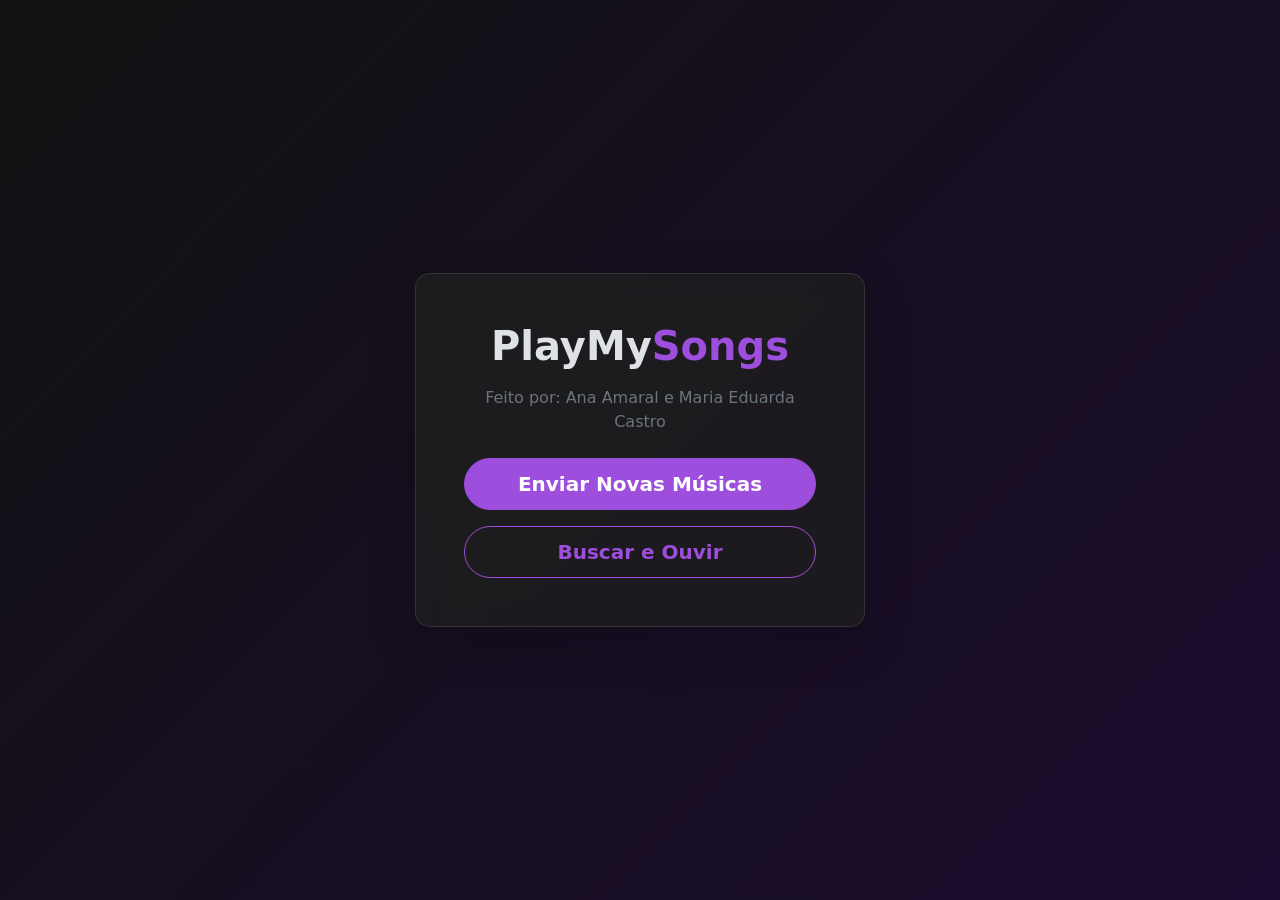
<file: PlayMySongs/src/main/resources/static/index.html>
<!DOCTYPE html>
<html lang="pt-BR" data-bs-theme="dark">
<head>
    <meta charset="UTF-8">
    <title>PlayMySongs - Home</title>
    <link href="https://cdn.jsdelivr.net/npm/bootstrap@5.3.3/dist/css/bootstrap.min.css" rel="stylesheet">
    <link rel="stylesheet" href="css/style.css">
</head>
<body class="d-flex align-items-center justify-content-center">

<div class="glass-card p-5 text-center shadow-lg" style="max-width: 450px; width: 100%;">
    <h1 class="fw-bold mb-3">PlayMy<span class="text-neon">Songs</span></h1>
    <p class="text-secondary mb-4">Feito por: Ana Amaral e Maria Eduarda Castro</p>

    <div class="d-grid gap-3">
        <a href="cadastro.html" class="btn btn-primary btn-lg">Enviar Novas Músicas</a>
        <a href="busca.html" class="btn btn-outline-primary btn-lg">Buscar e Ouvir</a>
    </div>
</div>

</body>
</html>
</file>
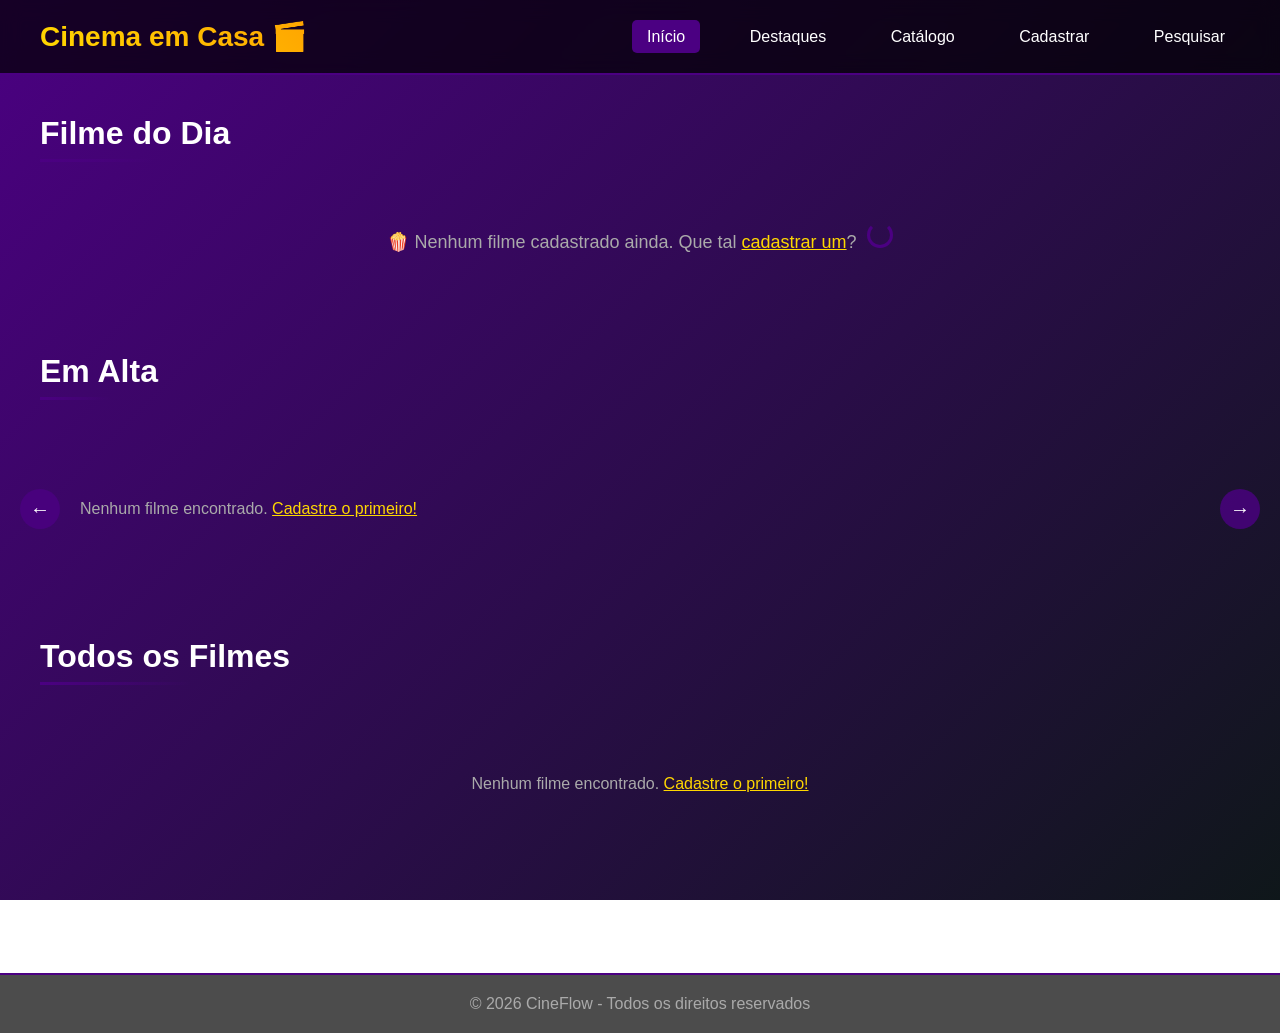
<file: WebMovies/src/main/resources/static/index.html>
<!DOCTYPE html>
<html lang="pt-BR">
<head>
    <meta charset="UTF-8">
    <meta name="viewport" content="width=device-width, initial-scale=1.0">
    <title>Cinema em Casa - Seu Catálogo de Filmes</title>
    <link rel="stylesheet" href="css/index.css">
</head>
<body>
<header>
    <div class="logo">Cinema em Casa 🎬</div>
    <nav>
        <a href="#" class="active">Início</a>
        <a href="#carrossel">Destaques</a>
        <a href="#catalogo">Catálogo</a>
        <a href="/cadastro.html">Cadastrar</a>
        <a href="/pesquisa.html">Pesquisar</a>
    </nav>
</header>

<main>
    <section id="destaque">
        <h2>Filme do Dia</h2>
        <div id="filme-sugerido" class="loading">Carregando sugestão...</div>
    </section>

    <section id="carrossel">
        <h2>Em Alta</h2>
        <div class="carrossel-container">
            <button class="carrossel-btn prev" onclick="rolarCarrossel('left')">←</button>
            <div class="carrossel" id="carrossel-filmes">
                <div class="loading">Carregando filmes...</div>
            </div>
            <button class="carrossel-btn next" onclick="rolarCarrossel('right')">→</button>
        </div>
    </section>

    <section id="catalogo">
        <h2>Todos os Filmes</h2>
        <div class="cards-grid" id="cards-filmes">
            <div class="loading">Carregando catálogo...</div>
        </div>
    </section>
</main>

<footer>
    <p>© 2026 CineFlow - Todos os direitos reservados</p>
</footer>

<script>
    async function carregarFilmes() {
        try {
            const resposta = await fetch("http://localhost:8080/apis/list-keyword?keyword=");

            if (resposta.status === 200) {
                const filmes = await resposta.json();
                return filmes;
            } else {
                console.log("Buscando filmes alternativos...");
                return [];
            }
        } catch (erro) {
            console.error("Erro ao carregar filmes:", erro);
            return [];
        }
    }

    function carregarFilmeAleatorio() {
        const filmeSugerido = document.getElementById("filme-sugerido");

        fetch("http://localhost:8080/apis/random-movie")
            .then(resposta => {
                if (!resposta.ok) throw new Error("Erro ao buscar filme");
                return resposta.json();
            })
            .then(filme => {
                filmeSugerido.innerHTML = `🎬 <strong>Assista ainda hoje:</strong> ${filme.title} (${filme.year})`;
            })
            .catch(erro => {
                filmeSugerido.innerHTML = "🍿 Nenhum filme cadastrado ainda. Que tal <a href='/cadastro.html' style='color: #FFD700;'>cadastrar um</a>?";
            });
    }

    function gerarCards(filmes, tipo = 'carrossel') {
        if (!filmes || filmes.length === 0) {
            return `<div style="grid-column: 1/-1; text-align: center; padding: 40px; color: #aaa;">
                    Nenhum filme encontrado. <a href="/cadastro.html" style="color: #FFD700;">Cadastre o primeiro!</a>
                </div>`;
        }

        let htmlGerado = '';

        for (let filme of filmes) {
            const titulo = filme.title || 'Título não informado';
            const ano = filme.year || 'Ano não informado';
            const genero = filme.category?.nome || 'Gênero não informado';

            let imagemHtml = '';
            if (filme.thumb) {
                imagemHtml = `<img src="/thumbs/${filme.thumb}" alt="${titulo}" loading="lazy">`;
            } else if (filme.poster) {
                imagemHtml = `<img src="/posters/${filme.poster}" alt="${titulo}" loading="lazy">`;
            } else {
                imagemHtml = `<div style="height: 250px; background: #333; display: flex; align-items: center; justify-content: center; color: #666;">
                        🎬<br>Sem imagem
                    </div>`;
            }

            const cartao = tipo === 'carrossel'
                ? `<div class="carrossel-card" onclick="verDetalhes('${titulo}', '${ano}', '${genero}')">
                        ${imagemHtml}
                        <div class="card-info">
                            <h3>${titulo}</h3>
                            <p>${ano}</p>
                        </div>
                       </div>`
                : `<div class="movie-card" onclick="verDetalhes('${titulo}', '${ano}', '${genero}')">
                        ${imagemHtml}
                        <div class="movie-info">
                            <h3>${titulo}</h3>
                            <div class="ano">${ano}</div>
                            <span class="genero">${genero}</span>
                        </div>
                       </div>`;

            htmlGerado += cartao;
        }

        return htmlGerado;
    }

    function verDetalhes(titulo, ano, genero) {
        alert(`🎬 ${titulo}\n📅 ${ano}\n🏷️ ${genero}`);
    }

    function rolarCarrossel(direcao) {
        const carrossel = document.getElementById('carrossel-filmes');
        const quantidadeRolagem = 300;

        if (direcao === 'left') {
            carrossel.scrollLeft -= quantidadeRolagem;
        } else {
            carrossel.scrollLeft += quantidadeRolagem;
        }
    }

    async function carregarTodosFilmes() {
        document.getElementById('carrossel-filmes').innerHTML = '<div class="loading">Carregando...</div>';
        document.getElementById('cards-filmes').innerHTML = '<div class="loading">Carregando...</div>';

        carregarFilmeAleatorio();

        const filmes = await carregarFilmes();

        const carrosselHtml = gerarCards(filmes.slice(0, 10), 'carrossel');
        document.getElementById('carrossel-filmes').innerHTML = carrosselHtml;

        const cardsHtml = gerarCards(filmes, 'grid');
        document.getElementById('cards-filmes').innerHTML = cardsHtml;
    }

    document.addEventListener('DOMContentLoaded', carregarTodosFilmes);
</script>
</body>
</html>
</file>
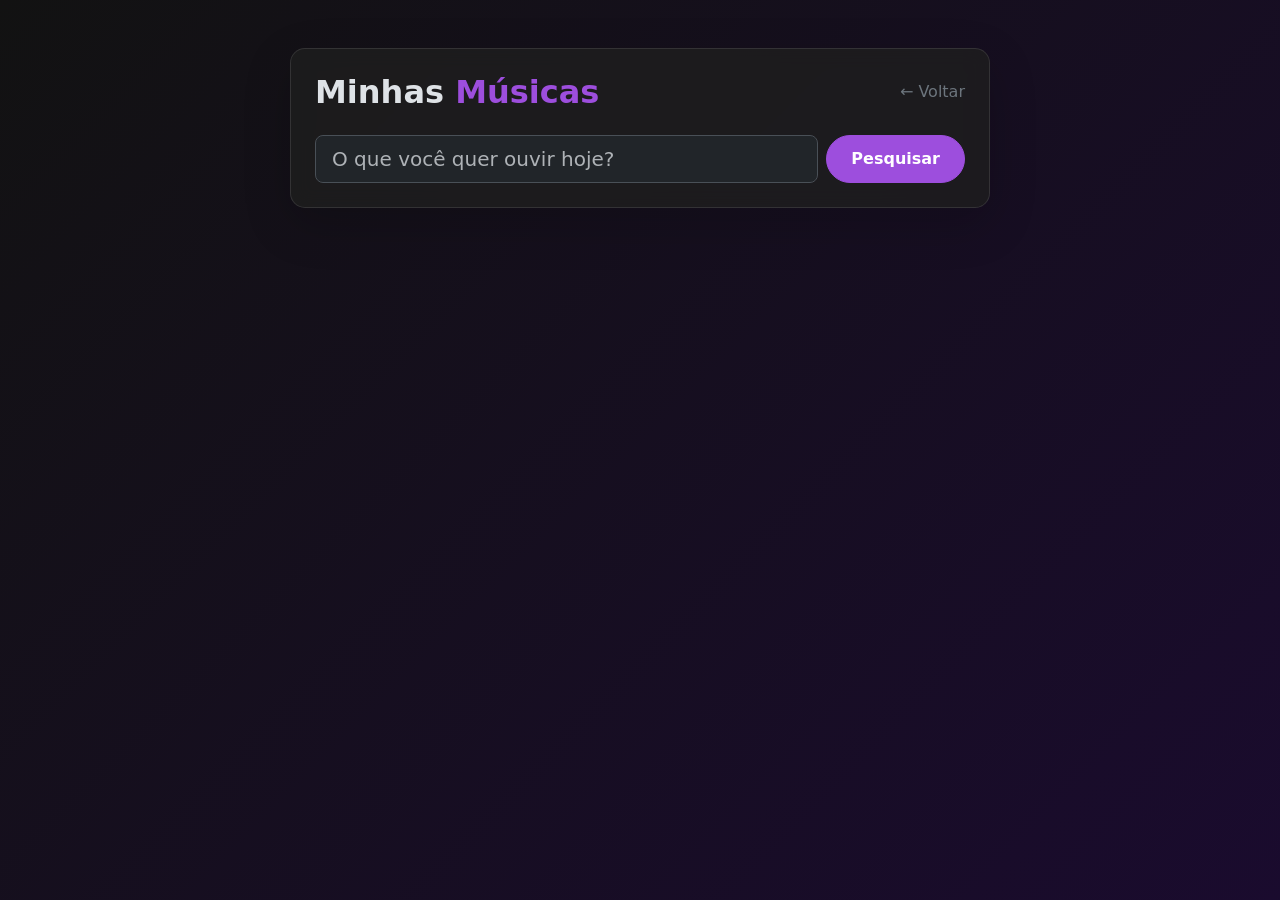
<file: PlayMySongs/src/main/resources/static/busca.html>
<!DOCTYPE html>
<html lang="pt-BR" data-bs-theme="dark">
<head>
    <meta charset="UTF-8">
    <title>Buscar - PlayMySongs</title>
    <link href="https://cdn.jsdelivr.net/npm/bootstrap@5.3.3/dist/css/bootstrap.min.css" rel="stylesheet">
    <link rel="stylesheet" href="css/style.css">
</head>
<body class="d-flex flex-column align-items-center py-5">

<div class="glass-card p-4 shadow-lg mb-4" style="max-width: 700px; width: 90%;">
    <div class="d-flex justify-content-between align-items-center mb-4">
        <h2 class="fw-bold m-0">Minhas <span class="text-neon">Músicas</span></h2>
        <a href="index.html" class="text-secondary text-decoration-none">← Voltar</a>
    </div>

    <form id="formBusca" class="d-flex gap-2">
        <input type="text" class="form-control bg-dark form-control-lg" id="keyword" placeholder="O que você quer ouvir hoje?" required>
        <button type="submit" class="btn btn-primary px-4">Pesquisar</button>
    </form>
</div>

<div class="container" style="max-width: 900px;">
    <div class="row g-4" id="resultadosBusca">
    </div>
</div>

<script src="js/busca.js"></script>
</body>
</html>
</file>
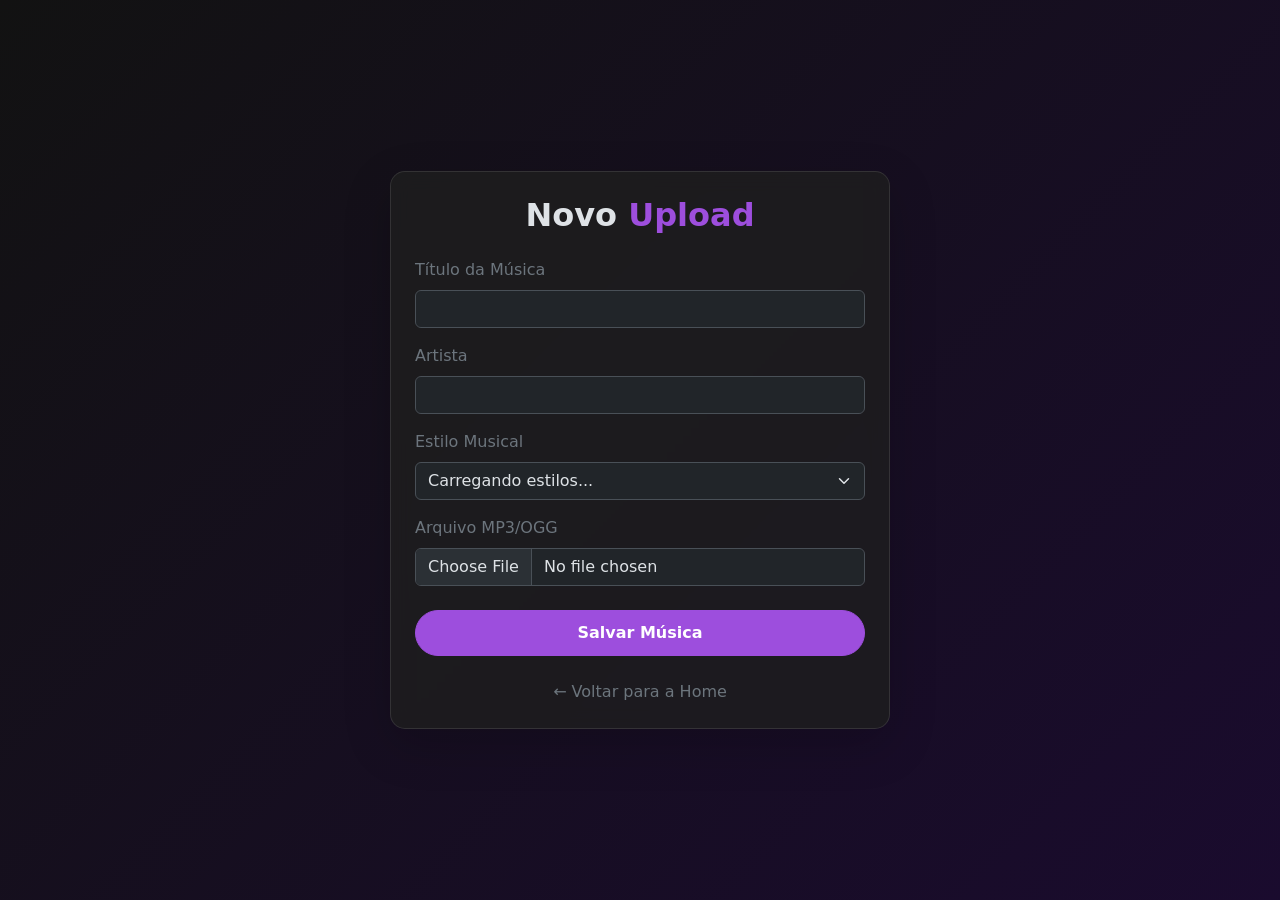
<file: PlayMySongs/src/main/resources/static/cadastro.html>
<!DOCTYPE html>
<html lang="pt-BR" data-bs-theme="dark">
<head>
    <meta charset="UTF-8">
    <title>Upload - PlayMySongs</title>
    <link href="https://cdn.jsdelivr.net/npm/bootstrap@5.3.3/dist/css/bootstrap.min.css" rel="stylesheet">
    <link rel="stylesheet" href="css/style.css">
</head>
<body class="d-flex align-items-center justify-content-center py-5">

<div class="glass-card p-4 shadow-lg" style="max-width: 500px; width: 100%;">
    <h2 class="text-center fw-bold mb-4">Novo <span class="text-neon">Upload</span></h2>

    <form id="formCadastro">
        <div class="mb-3">
            <label for="tituloMusica" class="form-label text-secondary">Título da Música</label>
            <input type="text" class="form-control bg-dark" id="tituloMusica" required>
        </div>
        <div class="mb-3">
            <label for="artista" class="form-label text-secondary">Artista</label>
            <input type="text" class="form-control bg-dark" id="artista" required>
        </div>
        <div class="mb-3">
            <label for="estiloMusical" class="form-label text-secondary">Estilo Musical</label>
            <select class="form-select bg-dark" id="estiloMusical" required>
                <option value="">Carregando estilos...</option>
            </select>
        </div>
        <div class="mb-4">
            <label for="formFile" class="form-label text-secondary">Arquivo MP3/OGG</label>
            <input class="form-control bg-dark" type="file" id="formFile" accept=".mp3, .ogg" required>
        </div>

        <button type="submit" class="btn btn-primary w-100">Salvar Música</button>
    </form>

    <div id="mensagem" class="mt-3"></div>

    <div class="text-center mt-4">
        <a href="index.html" class="text-secondary text-decoration-none">← Voltar para a Home</a>
    </div>
</div>

<script src="js/cadastro.js"></script>
</body>
</html>
</file>
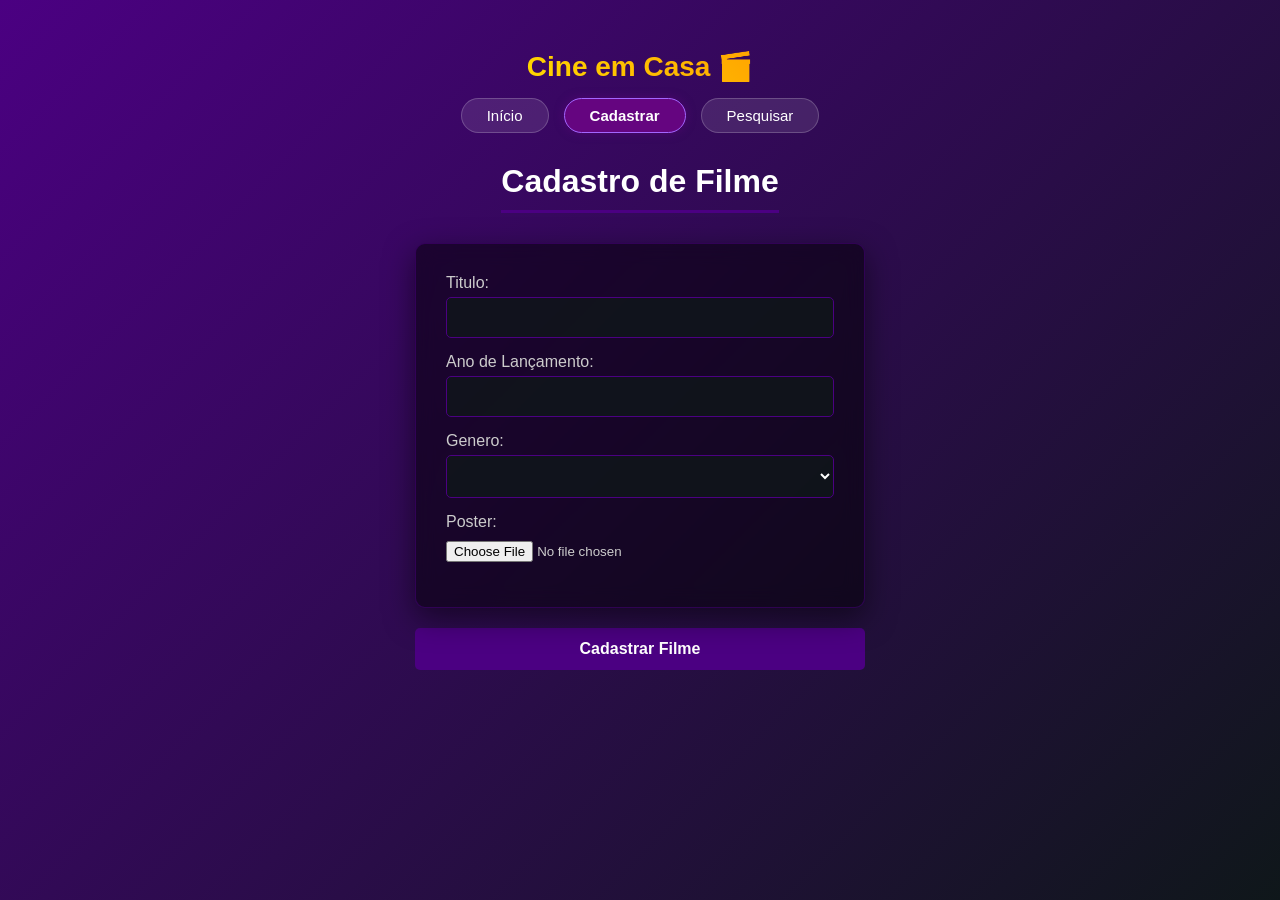
<file: WebMovies/src/main/resources/static/cadastro.html>
<!DOCTYPE html>
<html lang="pt-BR">
<head>
    <meta charset="UTF-8">
    <meta name="viewport" content="width=device-width, initial-scale=1.0">
    <title>Cadastro de filme</title>
    <link rel="stylesheet" href="css/cadastro.css">
    <script src="js/cadastrocontroller.js"></script>
</head>
<body>

<header>
    <div class="logo">Cine em Casa 🎬</div>
    <nav>
        <a href="/index.html">Início</a>
        <a href="/cadastro.html" class="active">Cadastrar</a>
        <a href="/pesquisa.html">Pesquisar</a>
    </nav>
</header>

<h1>Cadastro de Filme</h1>

<form enctype="multipart/form-data">
    <p>
        <label for="titulo">Titulo:</label>
        <input type="text" id="titulo" name="titulo"/>
    </p>
    <p>
        <label for="ano">Ano de Lançamento:</label>
        <input type="text" id="ano" name="ano"/>
    </p>
    <p>
        <label for="genero">Genero:</label>
        <select id="genero" name="genero"></select>
    </p>
    <p>
        <label for="poster">Poster:</label>
        <input type="file" id="poster" name="poster"/>
    </p>
</form>

<button onclick="cadastrarFilmePoster()">Cadastrar Filme</button>

<script src="js/filtroscontroller.js"></script>
<script>carregaGenero();</script>
</body>
</html>
</file>
<file: PlayMySongs/src/main/resources/static/css/style.css>
:root {
    --neon-purple: #9d4edd;
    --neon-hover: #c77dff;
}

body {
    background: linear-gradient(135deg, #121212 0%, #1a0b2e 100%);
    min-height: 100vh;
}

.btn-primary {
    background-color: var(--neon-purple);
    border-color: var(--neon-purple);
    border-radius: 30px;
    padding: 10px 24px;
    font-weight: 600;
    transition: 0.3s;
}

.btn-primary:hover {
    background-color: var(--neon-hover);
    border-color: var(--neon-hover);
    transform: translateY(-2px);
    box-shadow: 0 4px 15px rgba(157, 78, 221, 0.4);
}

.btn-outline-primary {
    color: var(--neon-purple);
    border-color: var(--neon-purple);
    border-radius: 30px;
    padding: 10px 24px;
    font-weight: 600;
}

.btn-outline-primary:hover {
    background-color: var(--neon-purple);
    border-color: var(--neon-purple);
    color: #ffffff;
}

.text-neon {
    color: var(--neon-purple);
}

.glass-card {
    background: rgba(30, 30, 30, 0.8);
    backdrop-filter: blur(10px);
    border: 1px solid rgba(255, 255, 255, 0.1);
    border-radius: 15px;
}
</file>
<file: WebMovies/src/main/resources/static/css/index.css>
* {
    margin: 0;
    padding: 0;
    box-sizing: border-box;
    font-family: 'Segoe UI', Tahoma, Geneva, Verdana, sans-serif;
}

body {
    background: linear-gradient(135deg, #4B0082 0%, #0F171A 100%);
    min-height: 100vh;
    margin: 0;
    background-attachment: fixed;
    color: #ffffff;
}

header {
    background-color: rgba(0, 0, 0, 0.7);
    backdrop-filter: blur(10px);
    padding: 20px 40px;
    display: flex;
    justify-content: space-between;
    align-items: center;
    border-bottom: 2px solid #4B0082;
    position: sticky;
    top: 0;
    z-index: 100;
}

.logo {
    font-size: 28px;
    font-weight: bold;
    background: linear-gradient(45deg, #FFD700, #FFA500);
    -webkit-background-clip: text;
    -webkit-text-fill-color: transparent;
}

nav a {
    color: #ffffff;
    text-decoration: none;
    margin-left: 30px;
    padding: 8px 15px;
    border-radius: 5px;
    transition: all 0.3s ease;
}

nav a:hover, nav a.active {
    background-color: #4B0082;
}

main {
    padding: 40px;
    max-width: 1400px;
    margin: 0 auto;
}

section { margin-bottom: 60px; }

h2 {
    font-size: 32px;
    margin-bottom: 30px;
    position: relative;
    display: inline-block;
}

h2::after {
    content: '';
    position: absolute;
    bottom: -10px;
    left: 0;
    width: 60%;
    height: 3px;
    background: linear-gradient(90deg, #4B0082, transparent);
}


.carrossel-container { position: relative; margin: 20px 0 40px; }

.carrossel {
    display: flex;
    overflow-x: auto;
    scroll-behavior: smooth;
    gap: 20px;
    padding: 20px 0;
    scrollbar-width: thin;
    scrollbar-color: #4B0082 #0F171A;
}

.carrossel::-webkit-scrollbar { height: 8px; }
.carrossel::-webkit-scrollbar-track { background: #0F171A; border-radius: 10px; }
.carrossel::-webkit-scrollbar-thumb { background: #4B0082; border-radius: 10px; }

.carrossel-card {
    min-width: 200px;
    background: rgba(255, 255, 255, 0.05);
    backdrop-filter: blur(5px);
    border-radius: 10px;
    overflow: hidden;
    border: 1px solid rgba(75, 0, 130, 0.3);
    transition: transform 0.3s ease;
    cursor: pointer;
}

.carrossel-card:hover {
    transform: scale(1.05);
    border-color: #4B0082;
    box-shadow: 0 0 20px rgba(75, 0, 130, 0.5);
}

.carrossel-card img {
    width: 100%;
    height: 280px;
    object-fit: cover;
    border-bottom: 2px solid #4B0082;
}

.card-info { padding: 15px; }
.carrossel-card h3 { font-size: 16px; margin-bottom: 5px; white-space: nowrap; overflow: hidden; text-overflow: ellipsis; }
.carrossel-card p { font-size: 14px; color: #cccccc; }


.carrossel-btn {
    position: absolute;
    top: 50%;
    transform: translateY(-50%);
    background: rgba(75, 0, 130, 0.8);
    color: white;
    border: none;
    width: 40px;
    height: 40px;
    border-radius: 50%;
    font-size: 20px;
    cursor: pointer;
    z-index: 10;
    transition: all 0.3s ease;
    display: flex;
    align-items: center;
    justify-content: center;
}

.carrossel-btn:hover { background: #4B0082; transform: translateY(-50%) scale(1.1); }
.carrossel-btn.prev { left: -20px; }
.carrossel-btn.next { right: -20px; }


.cards-grid {
    display: grid;
    grid-template-columns: repeat(auto-fill, minmax(180px, 1fr));
    gap: 25px;
    margin-top: 30px;
}

.movie-card {
    background: rgba(255, 255, 255, 0.05);
    backdrop-filter: blur(5px);
    border-radius: 10px;
    overflow: hidden;
    border: 1px solid rgba(75, 0, 130, 0.3);
    transition: all 0.3s ease;
    cursor: pointer;
}

.movie-card:hover {
    transform: translateY(-5px);
    border-color: #4B0082;
    box-shadow: 0 10px 30px rgba(75, 0, 130, 0.4);
}

.movie-card img {
    width: 100%;
    height: 250px;
    object-fit: cover;
    border-bottom: 2px solid #4B0082;
}

.movie-info { padding: 15px; }
.movie-info h3 { font-size: 16px; margin-bottom: 8px; font-weight: 600; }
.movie-info .ano { font-size: 14px; color: #aaa; margin-bottom: 5px; }
.movie-info .genero { font-size: 13px; background: rgba(75, 0, 130, 0.3); display: inline-block; padding: 3px 10px; border-radius: 15px; color: #FFD700; }

.loading { text-align: center; padding: 40px; color: #aaa; font-size: 18px; }
.loading::after { content: ''; display: inline-block; width: 20px; height: 20px; margin-left: 10px; border: 3px solid #4B0082; border-top-color: transparent; border-radius: 50%; animation: spin 1s linear infinite; }
@keyframes spin { to { transform: rotate(360deg); } }

footer {
    background: rgba(0, 0, 0, 0.7);
    backdrop-filter: blur(10px);
    color: #cccccc;
    width: 100%;
    padding: 20px 0;
    text-align: center;
    margin-top: 40px;
    border-top: 2px solid #4B0082;
}
footer p { color: #aaaaaa; font-weight: 500; }
</file>
<file: WebMovies/src/main/resources/static/css/cadastro.css>
* {
    margin: 0;
    padding: 0;
    box-sizing: border-box;
    font-family: 'Segoe UI', Tahoma, Geneva, Verdana, sans-serif;
}

body {
    background: linear-gradient(135deg, #4B0082 0%, #0F171A 100%);
    min-height: 100vh;
    color: #ffffff;
    display: flex;
    flex-direction: column;
    align-items: center;
    padding: 50px 20px;
}

h1 {
    font-size: 32px;
    margin-bottom: 30px;
    text-align: center;
    border-bottom: 3px solid #4B0082;
    padding-bottom: 10px;
}

hr { display: none; }

form {
    background: rgba(0, 0, 0, 0.5);
    backdrop-filter: blur(10px);
    border: 1px solid rgba(75, 0, 130, 0.5);
    padding: 30px;
    border-radius: 10px;
    width: 100%;
    max-width: 450px;
    box-shadow: 0 10px 30px rgba(0, 0, 0, 0.5);
}

form p { margin-bottom: 15px; }

label {
    display: block;
    margin-bottom: 5px;
    color: #cccccc;
    font-weight: 500;
}

input[type="text"], select {
    width: 100%;
    padding: 12px;
    border-radius: 5px;
    border: 1px solid #4B0082;
    background: rgba(15, 23, 26, 0.8);
    color: #ffffff;
    outline: none;
    transition: 0.3s;
}

input[type="text"]:focus, select:focus {
    border-color: #FFD700;
    box-shadow: 0 0 8px rgba(255, 215, 0, 0.3);
}

input[type="file"] {
    width: 100%;
    color: #cccccc;
    margin-top: 5px;
}

button {
    background: #4B0082;
    color: #ffffff;
    border: none;
    padding: 12px 20px;
    border-radius: 5px;
    font-size: 16px;
    font-weight: bold;
    cursor: pointer;
    transition: 0.3s;
    width: 100%;
    max-width: 450px;
    margin-top: 20px;
}

button:hover {
    background: #FFD700;
    color: #0F171A;
    transform: translateY(-2px);
}

header {
    width: 100%;
    text-align: center;
    margin-bottom: 20px;
}

.logo {
    font-size: 28px;
    font-weight: bold;
    background: linear-gradient(45deg, #FFD700, #FFA500);
    -webkit-background-clip: text;
    -webkit-text-fill-color: transparent;
    margin-bottom: 15px;
    display: inline-block;
}

nav {
    display: flex;
    justify-content: center;
    gap: 15px; /* Espaço entre os botões */
    margin-bottom: 10px;
}

nav a {
    text-decoration: none;
    color: #ffffff;
    background: rgba(255, 255, 255, 0.1);
    padding: 8px 25px;
    border-radius: 20px;
    font-size: 15px;
    font-weight: 500;
    border: 1px solid rgba(255, 255, 255, 0.2);
    transition: all 0.3s ease;
}

nav a:hover {
    background: #FFD700;
    color: #0F171A;
    border-color: #FFD700;
    transform: translateY(-2px);
    box-shadow: 0 5px 15px rgba(255, 215, 0, 0.3);
}

nav a.active {
    background: #650580;
    border-color: #a366ff;
    font-weight: bold;
    box-shadow: 0 0 10px rgba(101, 5, 128, 0.5);
}
</file>
